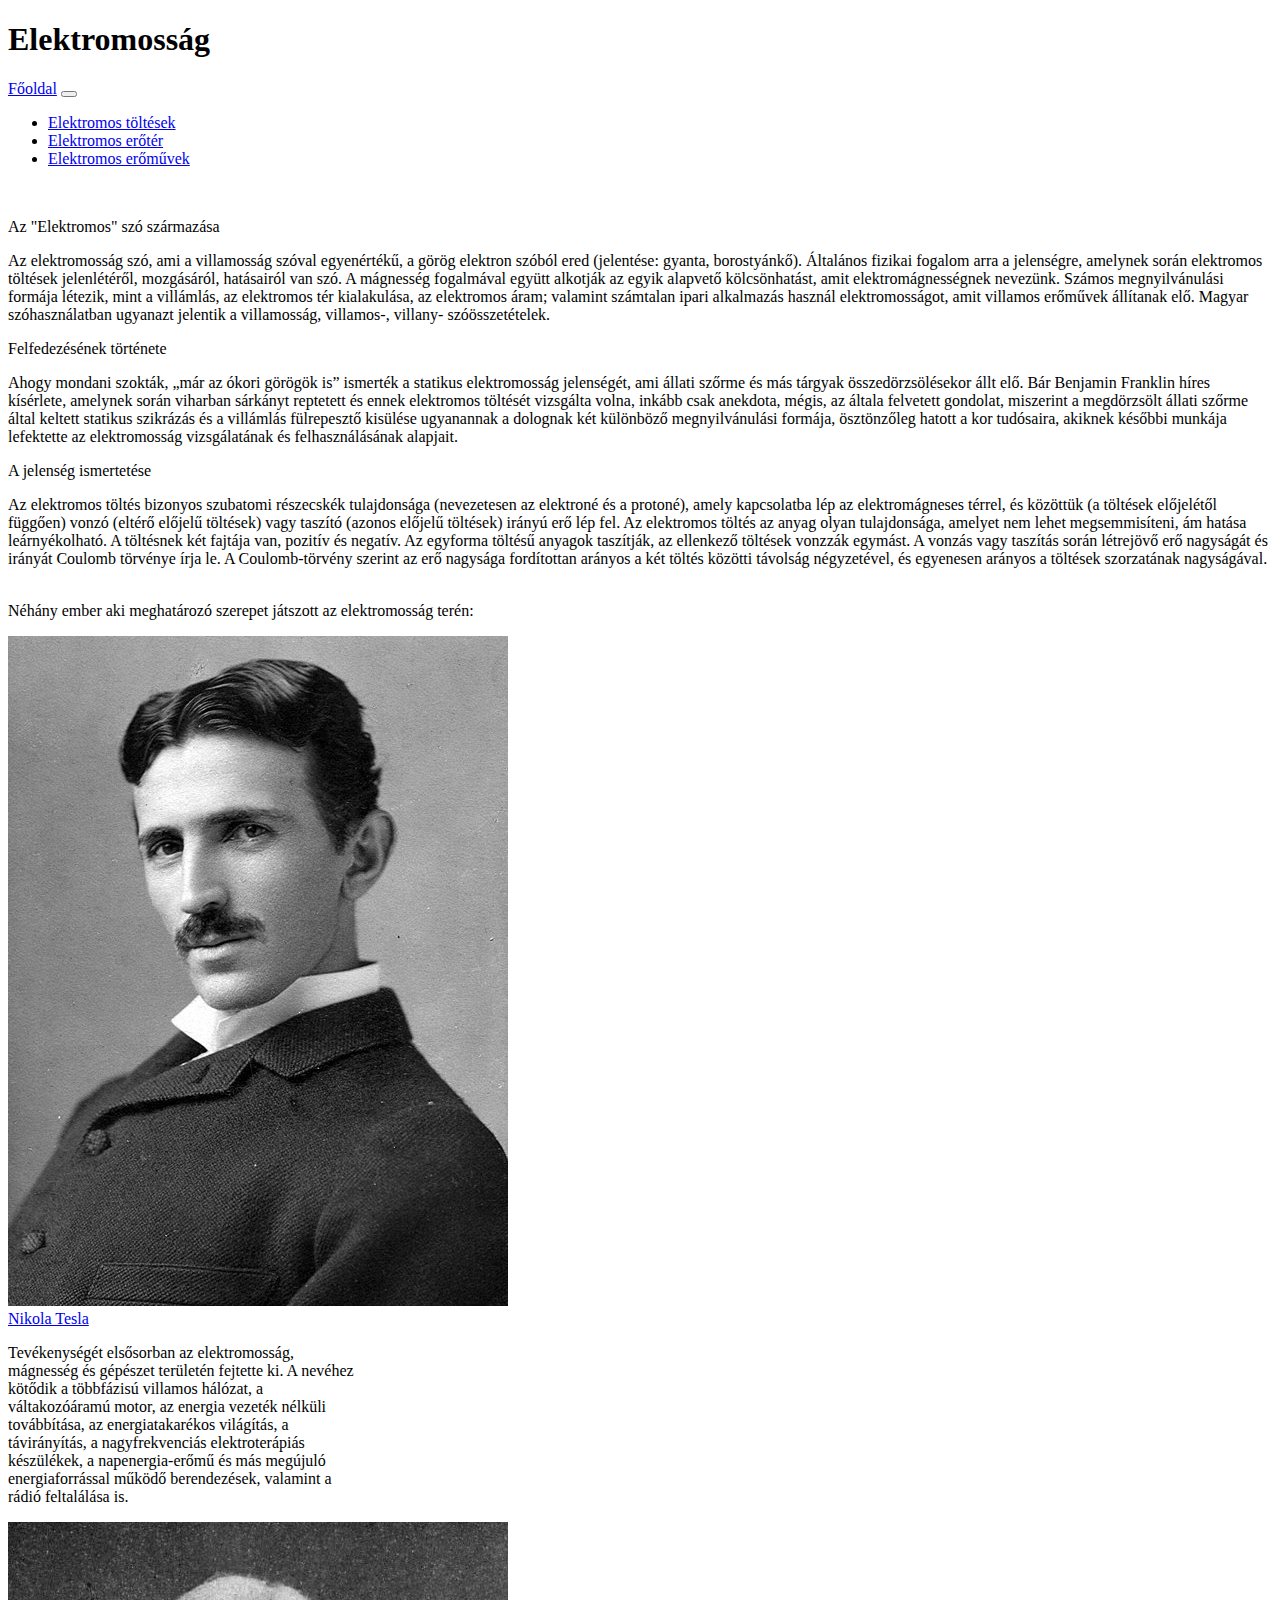
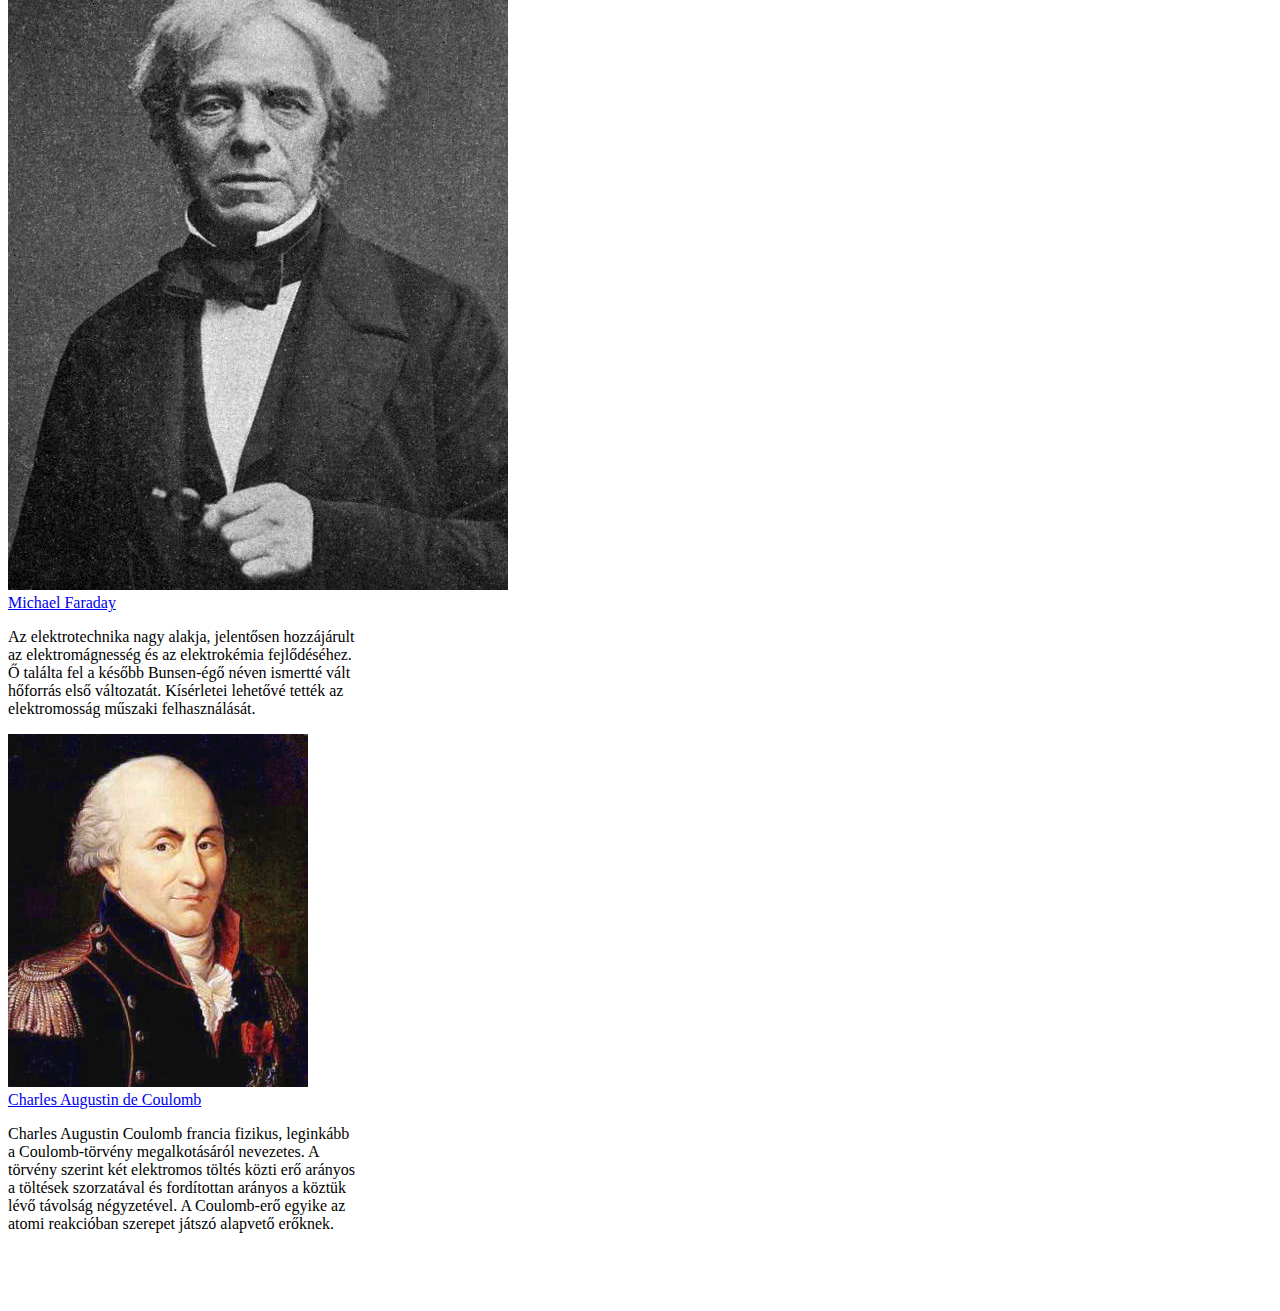
<file: index.html>
<!DOCTYPE html>
<html lang="hu">

<head>
  <meta charset="UTF-8">
  <meta http-equiv="X-UA-Compatible" content="IE=edge">
  <meta name="viewport" content="width=device-width, initial-scale=1.0">
  <title>Elektromosság</title>
  <link href="https://cdn.jsdelivr.net/npm/bootstrap@5.1.3/dist/css/bootstrap.min.css" rel="stylesheet"
    integrity="sha384-1BmE4kWBq78iYhFldvKuhfTAU6auU8tT94WrHftjDbrCEXSU1oBoqyl2QvZ6jIW3" crossorigin="anonymous">
  <link rel="stylesheet" href="styles.css">
  <link rel="stylesheet" href="https://cdnjs.cloudflare.com/ajax/libs/animate.css/4.1.1/animate.min.css" />


</head>


<body class="bg-primary bg-opacity-25">


  


  <h1 class="animate__animated animate__fadeInDown text-center fw-bold text-decoration-underline">Elektromosság</h1>


 



  <nav class="navbar navbar-expand-lg navbar-light bg-primary  p-2 animate__animated animate__fadeInDown bg-opacity-50">
    <div class="container-fluid">
      <a class="navbar-brand" href="index.html">Főoldal</a>
      <button class="navbar-toggler" type="button" data-bs-toggle="collapse" data-bs-target="#navbarSupportedContent"
        aria-controls="navbarSupportedContent" aria-expanded="false" aria-label="Toggle navigation">
        <span class="navbar-toggler-icon"></span>
      </button>
      <div class="collapse navbar-collapse" id="navbarSupportedContent">
        <ul class="navbar-nav me-auto mb-2 mb-lg-0">
          <li class="nav-item li">
            <a class="nav-link text-dark bg-light m-2 p-2 border border-dark border-3"
              href="elektromostoltesek.html">Elektromos
              töltések</a>
          </li>
          <li class="nav-item li">
            <a class="nav-link text-dark bg-light m-2 p-2 border border-dark border-3"
              href="elektromoserőtér.html">Elektromos
              erőtér</a>
          </li>

          <li class="nav-item li">
            <a class="nav-link text-dark bg-light m-2 p-2 border border-dark border-3"
              href="elektromoserőművek.html">Elektromos
              erőművek</a>
          </li>

        </ul>

      </div>
    </div>
  </nav>

  <br>

  <p> <a href="form.html"></a></p>

  <div class="row gap-3 ms-2 me-2 my-4 animate__animated animate__fadeInUp ">
    <div class="col-12 col-md-12 col-lg-3 bg-light mx-auto rounded-3 border border-dark border-3">
      <p class="fw-bold text-decoration-underline">Az "Elektromos" szó származása</p>
      Az elektromosság szó, ami a villamosság szóval egyenértékű,
      a görög elektron szóból ered (jelentése: gyanta, borostyánkő).
      Általános fizikai fogalom arra a jelenségre, amelynek során elektromos töltések jelenlétéről,
      mozgásáról, hatásairól van szó. A mágnesség fogalmával együtt alkotják az egyik alapvető kölcsönhatást,
      amit elektromágnességnek nevezünk. Számos megnyilvánulási formája létezik, mint a villámlás,
      az elektromos tér kialakulása, az elektromos áram; valamint számtalan ipari alkalmazás használ elektromosságot,
      amit villamos erőművek állítanak elő.
      Magyar szóhasználatban ugyanazt jelentik a villamosság, villamos-, villany- szóösszetételek.
    </div>


    <div class="col-12 col-md-12 col-lg-3 bg-light mx-auto rounded-3 border border-dark border-3">
      <p class="fw-bold text-decoration-underline">Felfedezésének története</p>
      Ahogy mondani szokták, „már az ókori görögök is” ismerték a statikus elektromosság jelenségét,
      ami állati szőrme és más tárgyak összedörzsölésekor állt elő. Bár Benjamin Franklin híres kísérlete,
      amelynek során viharban sárkányt reptetett és ennek elektromos töltését vizsgálta volna,
      inkább csak anekdota, mégis, az általa felvetett gondolat,
      miszerint a megdörzsölt állati szőrme által keltett statikus szikrázás és a villámlás fülrepesztő kisülése
      ugyanannak a dolognak két különböző megnyilvánulási formája, ösztönzőleg hatott a kor tudósaira,
      akiknek későbbi munkája lefektette az elektromosság vizsgálatának és felhasználásának alapjait.
    </div>

    <div class="col-12 col-md-12 col-lg-3 bg-light mx-auto rounded-3 border border-dark border-3">
      <p class="fw-bold text-decoration-underline">A jelenség ismertetése</p>
      Az elektromos töltés bizonyos szubatomi részecskék tulajdonsága (nevezetesen az elektroné és a protoné),
      amely kapcsolatba lép az elektromágneses térrel, és közöttük (a töltések előjelétől függően) vonzó (eltérő előjelű
      töltések)
      vagy taszító (azonos előjelű töltések) irányú erő lép fel. Az elektromos töltés az anyag olyan tulajdonsága,
      amelyet nem lehet megsemmisíteni, ám hatása leárnyékolható.
      A töltésnek két fajtája van, pozitív és negatív. Az egyforma töltésű anyagok taszítják, az ellenkező töltések
      vonzzák egymást. A vonzás vagy taszítás során létrejövő erő nagyságát és irányát Coulomb törvénye írja le.
      A Coulomb-törvény szerint az erő nagysága fordítottan arányos a két töltés közötti távolság négyzetével, és
      egyenesen arányos a töltések szorzatának nagyságával.
    </div>


  </div>



  <br>


  <p class="container fw-bold text-decoration-underline fs-3 text-center animate__animated animate__fadeInLeftBig">
    Néhány ember aki meghatározó szerepet játszott az elektromosság terén:</p>


  <div class="row gap-3 my-4 animate__animated animate__fadeInUp">
    <div class="card mx-auto col-12 col-md-6 col-lg-4  bg-light rounded-3 border-dark border-3" style="width: 22rem;">
      <img src="NikolaTesla.jpeg" class="card-img-top p-2" alt="...">
      <div class="card-body">
        <div class="card-header fw-bold text-center"><a target="_blank"
            href="https://hu.wikipedia.org/wiki/Nikola_Tesla_(feltaláló)">Nikola Tesla</a></div>
        <p class="card-text">
          Tevékenységét elsősorban az elektromosság, mágnesség és gépészet területén fejtette ki.
          A nevéhez kötődik a többfázisú villamos hálózat, a váltakozóáramú motor, az energia vezeték nélküli
          továbbítása,
          az energiatakarékos világítás, a távirányítás, a nagyfrekvenciás elektroterápiás készülékek,
          a napenergia-erőmű és más megújuló energiaforrással működő berendezések, valamint a rádió feltalálása is.</p>
      </div>
    </div>


    <div class="card mx-auto col-12 col-md-6 col-lg-4 bg-light rounded-3 border-dark border-3" style="width: 22rem;">
      <img src="Faraday.jpg" class="card-img-top p-2" alt="...">
      <div class="card-body">
        <div class="card-header fw-bold text-center"><a target="_blank"
            href="https://hu.wikipedia.org/wiki/Michael_Faraday">Michael Faraday</a></div>
        <p class="card-text">Az elektrotechnika nagy alakja, jelentősen hozzájárult az elektromágnesség és az
          elektrokémia fejlődéséhez.
          Ő találta fel a később Bunsen-égő néven ismertté vált hőforrás első változatát.
          Kísérletei lehetővé tették az elektromosság műszaki felhasználását.</p>
      </div>
    </div>



    <div class="card mx-auto col-12 col-md-6 col-lg-4 bg-light rounded-3 border-dark border-3" style="width: 22rem;">
      <img src="Coulomb.jpeg" class="card-img-top p-2" alt="...">
      <div class="card-body">
        <div class="card-header fw-bold text-center"><a target="_blank"
            href="https://hu.wikipedia.org/wiki/Michael_Faraday">Charles Augustin de Coulomb</a></div>
        <p class="card-text">Charles Augustin Coulomb francia fizikus, leginkább a Coulomb-törvény megalkotásáról
          nevezetes.
          A törvény szerint két elektromos töltés közti erő arányos a töltések szorzatával és fordítottan arányos a
          köztük lévő távolság négyzetével.
          A Coulomb-erő egyike az atomi reakcióban szerepet játszó alapvető erőknek.</p>
      </div>
    </div>

  </div>


<br>
<br>
<br>

  <div class="bg-primary text-center kapcsolat">

    <a class="kapcsolatlink" href="form.html">Kapcsolat</a>

  </div>


  <script src="https://cdn.jsdelivr.net/npm/bootstrap@5.1.3/dist/js/bootstrap.bundle.min.js"
    integrity="sha384-ka7Sk0Gln4gmtz2MlQnikT1wXgYsOg+OMhuP+IlRH9sENBO0LRn5q+8nbTov4+1p"
    crossorigin="anonymous"></script>
</body>

</html>
</file>
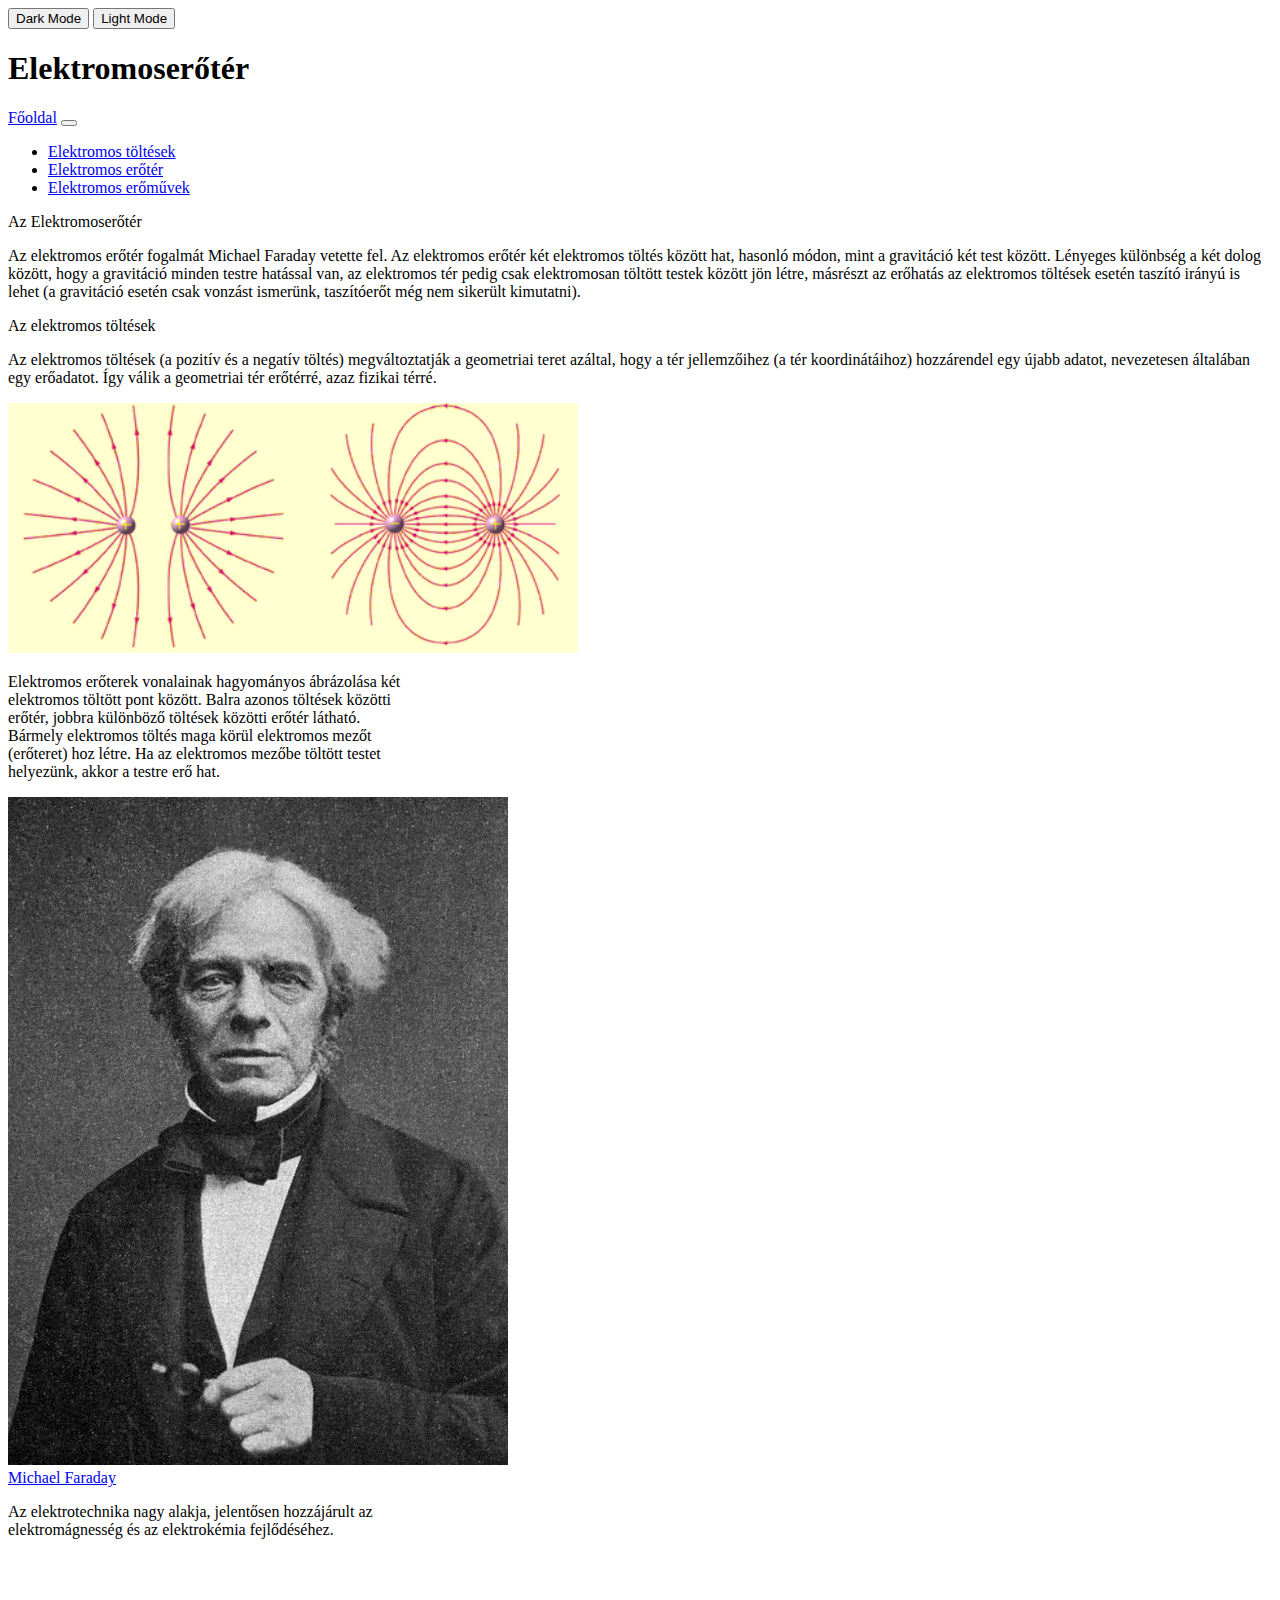
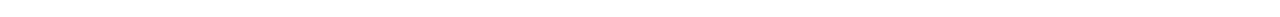
<file: elektromoserőtér.html>
<!DOCTYPE html>
<html lang="hu">

<head>
    <meta charset="UTF-8">
    <meta http-equiv="X-UA-Compatible" content="IE=edge">
    <meta name="viewport" content="width=device-width, initial-scale=1.0">
    <title>Elektromoserőtér</title>

    <link href="https://cdn.jsdelivr.net/npm/bootstrap@5.1.3/dist/css/bootstrap.min.css" rel="stylesheet"
        integrity="sha384-1BmE4kWBq78iYhFldvKuhfTAU6auU8tT94WrHftjDbrCEXSU1oBoqyl2QvZ6jIW3" crossorigin="anonymous">
    <link rel="stylesheet" href="styles.css">
    <link rel="stylesheet" href="https://cdnjs.cloudflare.com/ajax/libs/animate.css/4.1.1/animate.min.css" />




</head>


<body id="darkmode">


    <button class="gomb animate__animated animate__fadeInDown" onclick="myFunction()">Dark Mode</button>
    <button class="gomb animate__animated animate__fadeInDown" onclick="myFunction1()">Light Mode</button>

    <script>
        function myFunction() {
            document.getElementById("darkmode").style.backgroundColor = "black";
            document.getElementById("darkmode").style.color = "white"
        }

        function myFunction1() {
            document.getElementById("darkmode").style.backgroundColor = "white";
            document.getElementById("darkmode").style.color = "black"
        }



    </script>



    <h1 class="text-center text-decoration-underline fw-bold animate__animated animate__fadeInDown">Elektromoserőtér</h1>


    <nav class="navbar navbar-expand-lg navbar-light bg-primary  p-2 animate__animated animate__fadeInDown bg-opacity-50">
    <div class="container-fluid">
      <a class="navbar-brand" href="index.html">Főoldal</a>
      <button class="navbar-toggler" type="button" data-bs-toggle="collapse" data-bs-target="#navbarSupportedContent"
        aria-controls="navbarSupportedContent" aria-expanded="false" aria-label="Toggle navigation">
        <span class="navbar-toggler-icon"></span>
      </button>
      <div class="collapse navbar-collapse" id="navbarSupportedContent">
        <ul class="navbar-nav me-auto mb-2 mb-lg-0">
          <li class="nav-item li">
            <a class="nav-link text-dark bg-light m-2 p-2 border border-dark border-3"
              href="elektromostoltesek.html">Elektromos
              töltések</a>
          </li>
          <li class="nav-item li">
            <a class="nav-link text-dark bg-light m-2 p-2 border border-dark border-3"
              href="elektromoserőtér.html">Elektromos
              erőtér</a>
          </li>


          <li class="nav-item li">
            <a class="nav-link text-dark bg-light m-2 p-2 border border-dark border-3"
              href="elektromoserőművek.html">Elektromos
              erőművek</a>
          </li>

        </ul>

      </div>
    </div>
  </nav>


    <div class="row gap-3 ms-2 me-2 my-4 animate__animated animate__fadeInUp">
        <div class="col-12 col-md-12 col-lg-5 bg-secondary mx-auto rounded-3 border border-dark border-3 bg-opacity-50">
            <p class="fw-bold text-decoration-underline text-center">Az Elektromoserőtér</p>
            Az elektromos erőtér fogalmát Michael Faraday vetette fel. Az elektromos erőtér két elektromos töltés között
            hat, hasonló módon, mint a gravitáció két test között. Lényeges különbség a két dolog között, hogy a
            gravitáció minden testre hatással van, az elektromos tér pedig csak elektromosan töltött testek között jön
            létre, másrészt az erőhatás az elektromos töltések esetén taszító irányú is lehet (a gravitáció esetén csak
            vonzást ismerünk, taszítóerőt még nem sikerült kimutatni).
        </div>


        <div class="col-12 col-md-12 col-lg-5 bg-secondary mx-auto rounded-3 border border-dark border-3 bg-opacity-50">
            <p class="fw-bold text-decoration-underline text-center">Az elektromos töltések</p>
            <p>Az elektromos töltések (a pozitív és a negatív töltés) megváltoztatják a geometriai teret azáltal, hogy a
                tér jellemzőihez (a tér koordinátáihoz) hozzárendel egy újabb adatot, nevezetesen általában egy
                erőadatot. Így válik a geometriai tér erőtérré, azaz fizikai térré.</p>
        </div>

    </div>


<div class="row gap-3">
    <div class="card mx-auto col-12 col-md-12 col-lg-6 bg-secondary bg-opacity-50 rounded-3 border-dark border-3 animate__animated animate__fadeInUp" style="width: 25rem;">
        <img src="eroter.png" class="card-img-top p-2 " alt="..." style="height: 250px;">
        <div class="card-body">
          <p class="card-text">Elektromos erőterek vonalainak hagyományos ábrázolása két elektromos töltött pont között.
            Balra azonos töltések közötti erőtér,
            jobbra különböző töltések közötti erőtér látható. Bármely elektromos töltés maga körül elektromos mezőt (erőteret) hoz létre.
             Ha az elektromos mezőbe töltött testet helyezünk, akkor a testre erő hat.</p>
        </div>
      </div>


    <div class="card mx-auto col-12 col-md-12 col-lg-6 bg-secondary bg-opacity-50 rounded-3 border-dark border-3 animate__animated animate__fadeInUp" style="width: 25rem;">
        <img src="Faraday.jpg" class="card-img-top p-2" alt="...">
        <div class="card-body">
          <div class="card-header fw-bold text-center"><a target="_blank"
              href="https://hu.wikipedia.org/wiki/Michael_Faraday">Michael Faraday</a></div>
          <p class="card-text">Az elektrotechnika nagy alakja, jelentősen hozzájárult az elektromágnesség és az
            elektrokémia fejlődéséhez.</p>
        </div>
      </div>

</div>

<br>
<br>
<br>

<div class="bg-primary text-center kapcsolat">

    <a class="kapcsolatlink" href="form.html">Kapcsolat</a>

  </div>





  <script src="https://cdn.jsdelivr.net/npm/bootstrap@5.1.3/dist/js/bootstrap.bundle.min.js"
  integrity="sha384-ka7Sk0Gln4gmtz2MlQnikT1wXgYsOg+OMhuP+IlRH9sENBO0LRn5q+8nbTov4+1p"
  crossorigin="anonymous"></script>
</body>

</html>
</file>
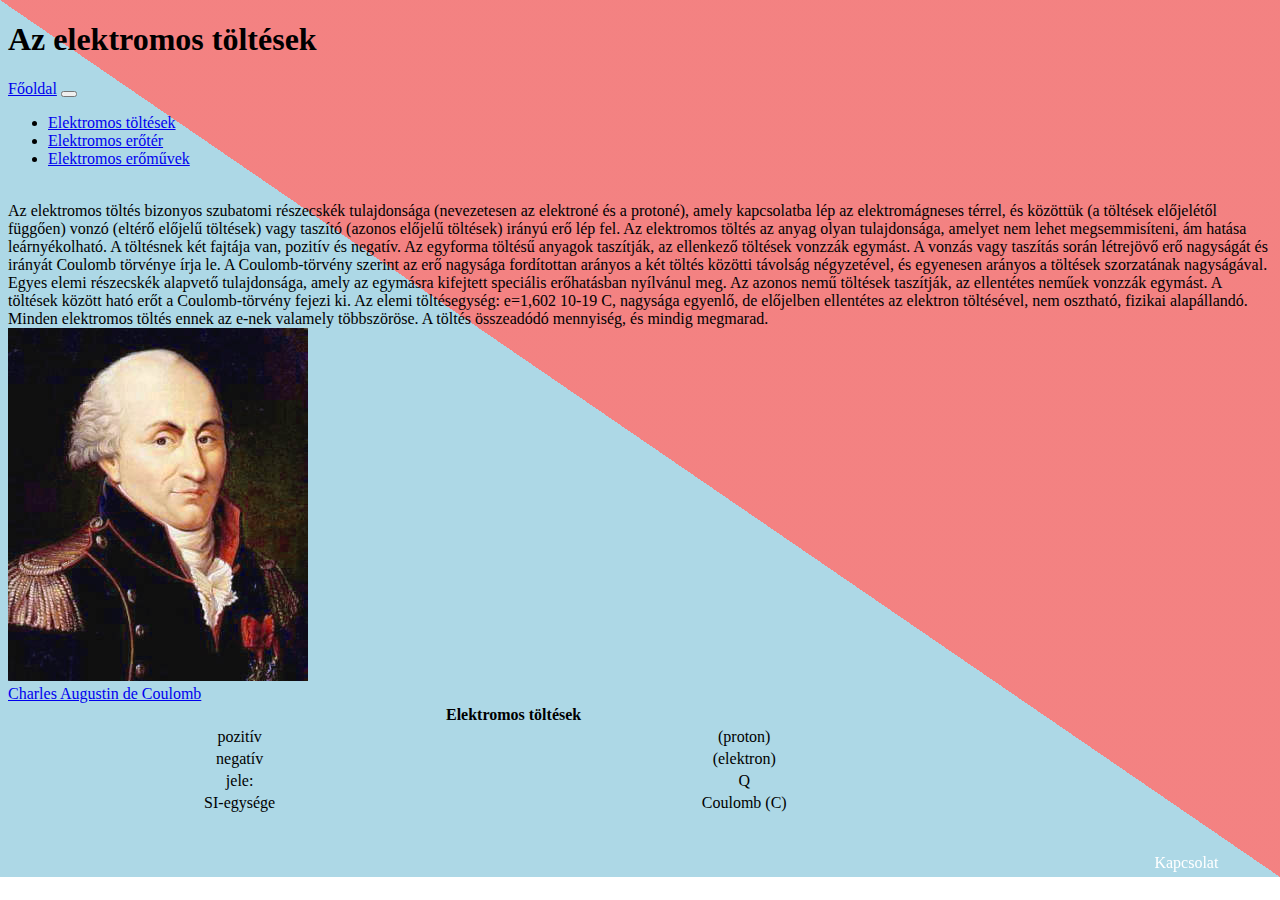
<file: elektromostoltesek.html>
<!DOCTYPE html>
<html lang="hu">

<head>
    <meta charset="UTF-8">
    <meta http-equiv="X-UA-Compatible" content="IE=edge">
    <meta name="viewport" content="width=device-width, initial-scale=1.0">
    <title>Elektromos Töltéssek</title>
    <link href="https://cdn.jsdelivr.net/npm/bootstrap@5.1.3/dist/css/bootstrap.min.css" rel="stylesheet"
        integrity="sha384-1BmE4kWBq78iYhFldvKuhfTAU6auU8tT94WrHftjDbrCEXSU1oBoqyl2QvZ6jIW3" crossorigin="anonymous">
    <link rel="stylesheet" href="styles.css">
    <link rel="stylesheet" href="https://cdnjs.cloudflare.com/ajax/libs/animate.css/4.1.1/animate.min.css"/>

</head>

<body id="toltesek">
    <h1 class="animate__animated animate__fadeInDown text-center fw-bold text-decoration-underline" >Az elektromos töltések</h1>



    <nav class="navbar navbar-expand-lg navbar-light bg-primary  p-2 animate__animated animate__fadeInDown">
    <div class="container-fluid">
      <a class="navbar-brand" href="index.html">Főoldal</a>
      <button class="navbar-toggler" type="button" data-bs-toggle="collapse" data-bs-target="#navbarSupportedContent"
        aria-controls="navbarSupportedContent" aria-expanded="false" aria-label="Toggle navigation">
        <span class="navbar-toggler-icon"></span>
      </button>
      <div class="collapse navbar-collapse" id="navbarSupportedContent">
        <ul class="navbar-nav me-auto mb-2 mb-lg-0">
          <li class="nav-item li">
            <a class="nav-link text-dark bg-light m-2 p-2 border border-dark border-3"
              href="elektromostoltesek.html">Elektromos
              töltések</a>
          </li>
          <li class="nav-item li">
            <a class="nav-link text-dark bg-light m-2 p-2 border border-dark border-3"
              href="elektromoserőtér.html">Elektromos
              erőtér</a>
          </li>


          <li class="nav-item li">
            <a class="nav-link text-dark bg-light m-2 p-2 border border-dark border-3"
              href="elektromoserőművek.html">Elektromos
              erőművek</a>
          </li>

        </ul>

      </div>
    </div>
  </nav>
    
    <br>






    <div class="row gap-3 ms-2 me-2 animate__animated animate__fadeInUp my-4">
        <div class="col-12 col-md-12 col-lg-4 bg-light mx-auto rounded-3 border border-danger border-3">
          Az elektromos töltés bizonyos szubatomi részecskék tulajdonsága (nevezetesen az elektroné és a protoné),
          amely kapcsolatba lép az elektromágneses térrel,
          és közöttük (a töltések előjelétől függően)
          vonzó (eltérő előjelű töltések) vagy taszító (azonos előjelű töltések) irányú erő lép fel.
          Az elektromos töltés az anyag olyan tulajdonsága, amelyet nem lehet megsemmisíteni,
          ám hatása leárnyékolható. A töltésnek két fajtája van, pozitív és negatív.
          Az egyforma töltésű anyagok taszítják, az ellenkező töltések vonzzák egymást.
          A vonzás vagy taszítás során létrejövő erő nagyságát és irányát Coulomb törvénye írja le.
          A Coulomb-törvény szerint az erő nagysága fordítottan arányos a két töltés közötti távolság négyzetével,
          és egyenesen arányos a töltések szorzatának nagyságával.
        </div>
    
    
        <div class="col-12 col-md-12 col-lg-4 bg-light mx-auto rounded-3 border border-primary border-3">
            Egyes elemi részecskék alapvető tulajdonsága, amely az egymásra kifejtett speciális erőhatásban nyílvánul
            meg.
            Az azonos nemű töltések taszítják, az ellentétes neműek vonzzák egymást.
            A töltések között ható erőt a Coulomb-törvény fejezi ki. Az elemi töltésegység: e=1,602 10-19 C, nagysága egyenlő, de előjelben ellentétes az elektron töltésével, nem osztható, fizikai alapállandó. Minden elektromos töltés ennek az e-nek valamely többszöröse. 
            A töltés összeadódó mennyiség, és mindig megmarad.
        </div>
        
        
        <div class="card mx-auto col-12 col-md-12 col-lg-4 bg-light rounded-3 border-dark border-3" style="width: 20rem;">
            <img src="Coulomb.jpeg" class="card-img-top p-2" alt="...">
            <div class="card-body">
              <div class="card-header fw-bold text-center"><a target="_blank" href="https://hu.wikipedia.org/wiki/Michael_Faraday">Charles Augustin de Coulomb</a>  </div>
              
            </div>
          </div>

      </div>






   





    <table id="table" class="table table-striped table-hover mx-auto bg-light border-dark border border-3 my-4 table-bordered border-dark animate__animated animate__fadeInUp">
        <thead>
            <tr>
                <th class="text-center" colspan="2" scope="col">Elektromos töltések</th>
                
            </tr>
        </thead>
        <tbody>
            <tr>
                <td>pozitív</td>
                <td>(proton)</td>
              
            </tr>
            <tr>
                <td>negatív</td>
                <td>(elektron)</td>
                
            </tr>
            <tr>
                
                <td>jele:</td>
                <td>Q</td>
                
            </tr>
            <tr>
                <td>SI-egysége</td>
                <td>Coulomb (C)</td>
            </tr>
            
        </tbody>
    </table>



<br>
<br>
<br>

  <div class="bg-primary text-center kapcsolat">

    <a class="kapcsolatlink" href="form.html">Kapcsolat</a>

  </div>


    <script src="https://cdn.jsdelivr.net/npm/bootstrap@5.1.3/dist/js/bootstrap.bundle.min.js"
        integrity="sha384-ka7Sk0Gln4gmtz2MlQnikT1wXgYsOg+OMhuP+IlRH9sENBO0LRn5q+8nbTov4+1p"
        crossorigin="anonymous"></script>

</body>

</html>
</file>
<file: styles.css>
#table{
    width: 80%;
    text-align: center;

}



#li:hover{
    text-decoration: underline;
    text-transform: uppercase;
    font-weight: bold;
}




.erőművek{
    width: 100%;
}

#toltesek{

    background: linear-gradient(to top right,lightblue 50%,rgba(240, 93, 93, 0.774) 50%);
    background-repeat: no-repeat;
    background-size: auto;
}

.kapcsolat{
width: 90px;
border-radius: 10px;
position: fixed;
bottom: 2%;
right: 2%;
cursor: pointer;
padding: 10px;

}

.kapcsolatlink{
    color: white;
    text-decoration: none;
}
.kapcsolatlink:hover{
    text-decoration: underline;
    color: white;
}
</file>
